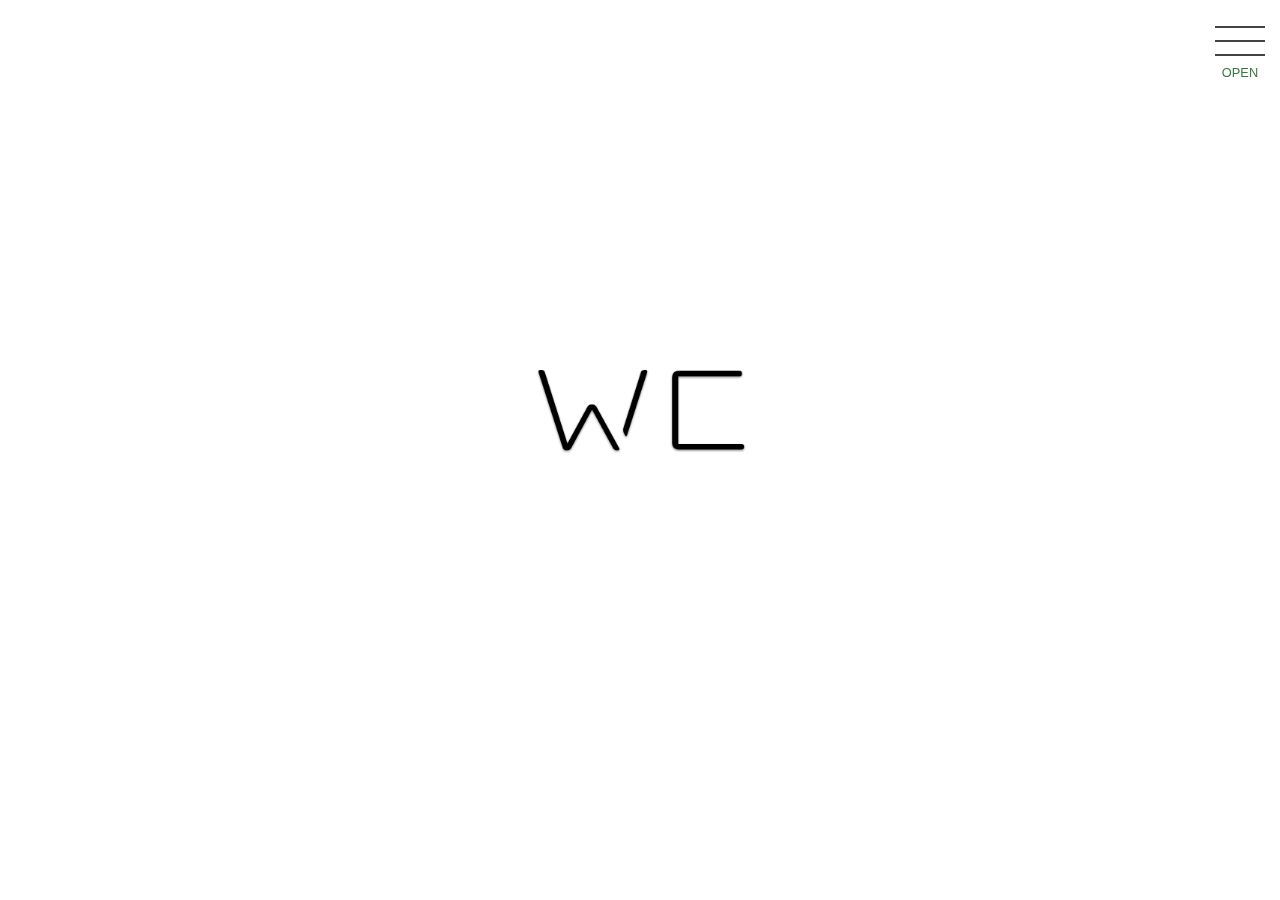
<file: index.html>
<!DOCTYPE html>
<html>
  <head>
    <meta charset="UTF-8">
  <meta name="viewport" content="width=device-width,initial-scale=1">
  <link rel="stylesheet" href="css/menu.css" />
   <title>Wecode | App developers South Africa</title>
  <meta name="author" content="name">
  <meta name="description" content="Full Stack App developers based in South Africa.">
  <meta name="keywords" content="keywords,here">
  
  <style>
  #logo {
	width: 40%;
	position: absolute;
	left: 50%;
	margin-left: -20%;
	top: 50%;
	margin-top: -178.4px;
  }
  
  
  
  </style>
  </head>
  <body>
	
	<content>
  <section class="msg">
    <div>
		<img src="images/wc_bg_transarent.png" id="logo"/>
		
	</div>
  
  </section>

  <input id="hamburger" class="hamburger" type="checkbox"/>
  <label class="hamburger" for="hamburger">
    <i></i>
    <text>
      <close>close</close>
      <open>Open</open>
    </text>
  </label>
  <section class="drawer-list">
        <ul>
		<li><a href="index.html">Home</a></li>
          <li><a href="about.html">About</a></li>
           <li><a href="packages.html">Pricing</a></li>
          <li><a href="contact.html">Contact</a></li>
		  <li style="position: absolute; bottom: 0; right: 2%; color: #F2FEFE;">Wecode</li>
      </ul>
      </section>
	  
</content>

<svg style="position: absolute; width: 0; height: 0;" width="0" height="0" version="1.1" xmlns="http://www.w3.org/2000/svg" xmlns:xlink="http://www.w3.org/1999/xlink">
<defs>
    <symbol id="icon-chrome" viewBox="0 0 32 32">
<title>chrome</title>
<path class="path1" d="M8.071 13.954l-4.579-7.931c2.932-3.671 7.445-6.023 12.508-6.023 5.857 0 10.978 3.148 13.767 7.844h-13.055c-0.235-0.020-0.472-0.031-0.711-0.031-3.809 0-7.018 2.614-7.929 6.142zM21.728 10.156h9.171c0.711 1.81 1.101 3.781 1.101 5.844 0 8.776-7.066 15.9-15.818 15.998l6.544-11.334c0.921-1.324 1.462-2.932 1.462-4.664 0-2.287-0.943-4.357-2.459-5.844zM10.188 16c0-3.205 2.607-5.813 5.813-5.813s5.813 2.607 5.813 5.813c0 3.205-2.608 5.813-5.813 5.813s-5.813-2.608-5.813-5.813zM18.193 23.889l-4.581 7.934c-7.704-1.153-13.613-7.797-13.613-15.822 0-2.851 0.746-5.526 2.053-7.845l6.532 11.314c1.308 2.785 4.14 4.718 7.415 4.718 0.759 0 1.495-0.104 2.193-0.299z"></path>
</symbol>
  <symbol id="icon-firefox" viewBox="0 0 32 32">
<title>firefox</title>
<path class="path1" d="M31.954 10.442l-0.371 2.377c0 0-0.53-4.402-1.179-6.047-0.995-2.521-1.438-2.501-1.441-2.498 0.667 1.694 0.546 2.604 0.546 2.604s-1.181-3.219-4.303-4.243c-3.459-1.134-5.33-0.824-5.547-0.765-0.033-0-0.064-0-0.095-0 0.026 0.002 0.050 0.005 0.076 0.007-0.001 0.001-0.003 0.001-0.003 0.002 0.014 0.017 3.822 0.666 4.497 1.594 0 0-1.617 0-3.227 0.464-0.073 0.021 5.923 0.749 7.148 6.74 0 0-0.657-1.371-1.47-1.604 0.535 1.626 0.397 4.712-0.112 6.245-0.066 0.197-0.133-0.853-1.135-1.305 0.321 2.301-0.019 5.952-1.616 6.957-0.124 0.078 1.001-3.603 0.226-2.18-4.46 6.838-9.731 3.155-12.101 1.535 1.215 0.264 3.52-0.041 4.541-0.8 0.001-0.001 0.002-0.002 0.004-0.003 1.108-0.758 1.765-1.311 2.354-1.18s0.982-0.46 0.524-0.985c-0.459-0.526-1.572-1.249-3.079-0.855-1.063 0.278-2.379 1.454-4.389 0.264-1.543-0.914-1.688-1.673-1.702-2.199 0.038-0.186 0.086-0.361 0.143-0.52 0.178-0.496 0.716-0.646 1.015-0.764 0.508 0.087 0.946 0.246 1.405 0.481 0.006-0.153 0.008-0.356-0.001-0.586 0.044-0.088 0.017-0.352-0.054-0.674-0.041-0.322-0.107-0.655-0.211-0.959 0-0 0.001-0 0.001-0 0.002-0.001 0.003-0.001 0.005-0.002s0.005-0.004 0.007-0.006c0-0.001 0.001-0.001 0.001-0.002 0.003-0.004 0.005-0.008 0.006-0.015 0.032-0.144 0.376-0.423 0.804-0.722 0.383-0.268 0.834-0.553 1.19-0.774 0.314-0.195 0.554-0.34 0.605-0.378 0.019-0.015 0.042-0.032 0.068-0.051 0.005-0.004 0.009-0.007 0.014-0.011 0.003-0.002 0.006-0.005 0.009-0.007 0.169-0.135 0.421-0.389 0.474-0.924 0-0.001 0-0.002 0-0.004 0.002-0.016 0.003-0.032 0.004-0.048 0.001-0.011 0.002-0.023 0.002-0.034 0-0.009 0.001-0.018 0.001-0.027 0.001-0.021 0.002-0.043 0.002-0.065 0-0.001 0-0.002 0-0.004 0.001-0.052-0-0.106-0.003-0.163-0.002-0.032-0.004-0.060-0.009-0.086-0-0.001-0.001-0.003-0.001-0.004-0.001-0.003-0.001-0.005-0.002-0.008-0.001-0.005-0.002-0.009-0.004-0.013-0-0.001-0-0.001-0.001-0.001-0.002-0.005-0.004-0.010-0.005-0.014-0-0-0-0-0-0.001-0.055-0.128-0.26-0.177-1.108-0.191-0.001-0-0.002-0-0.002-0v0c-0.346-0.006-0.798-0.006-1.391-0.004-1.039 0.004-1.613-1.016-1.797-1.41 0.251-1.389 0.977-2.379 2.17-3.051 0.023-0.013 0.018-0.023-0.009-0.031 0.233-0.141-2.82-0.004-4.225 1.782-1.247-0.31-2.333-0.289-3.269-0.069-0.18-0.005-0.404-0.027-0.67-0.083-0.623-0.564-1.514-1.606-1.562-2.85 0 0-0.003 0.002-0.008 0.006-0.001-0.012-0.002-0.024-0.002-0.036 0 0-1.897 1.458-1.613 5.434-0.001 0.064-0.002 0.125-0.004 0.184-0.514 0.696-0.768 1.282-0.787 1.411-0.455 0.926-0.917 2.32-1.292 4.437 0 0 0.263-0.833 0.79-1.777-0.388 1.188-0.693 3.036-0.514 5.808 0 0 0.047-0.615 0.215-1.5 0.131 1.719 0.704 3.841 2.152 6.337 2.78 4.791 7.052 7.211 11.775 7.582 0.839 0.069 1.689 0.071 2.544 0.006 0.079-0.006 0.157-0.011 0.236-0.018 0.968-0.068 1.942-0.214 2.914-0.449 13.287-3.212 11.842-19.256 11.842-19.256z"></path>
</symbol>
  <symbol id="icon-IE" viewBox="0 0 32 32">
<title>IE</title>
<path class="path1" d="M22.944 19.651h7.377c0.057-0.512 0.080-1.034 0.080-1.569 0-2.507-0.673-4.858-1.848-6.883 1.215-3.228 1.172-5.968-0.455-7.606-1.547-1.54-5.697-1.29-10.388 0.787-0.347-0.026-0.697-0.040-1.051-0.040-6.439 0-11.841 4.431-13.335 10.402 2.020-2.586 4.145-4.461 6.984-5.826-0.258 0.242-1.764 1.739-2.018 1.993-7.486 7.484-9.847 17.26-7.306 19.8 1.931 1.93 5.43 1.604 9.449-0.364 1.869 0.952 3.984 1.488 6.226 1.488 6.035 0 11.15-3.885 13.003-9.295h-7.433c-1.023 1.887-3.023 3.171-5.319 3.171s-4.296-1.284-5.319-3.171c-0.455-0.852-0.716-1.83-0.716-2.864v-0.023h12.071zM10.884 16.025c0.171-3.035 2.694-5.456 5.774-5.456s5.604 2.421 5.774 5.456h-11.548zM28.030 5.119c1.048 1.059 1.021 3.007 0.125 5.438-1.535-2.341-3.766-4.186-6.4-5.239 2.816-1.207 5.106-1.367 6.274-0.199zM2.921 30.227c-1.337-1.337-0.934-4.144 0.788-7.526 1.072 3.008 3.161 5.534 5.854 7.161-2.982 1.354-5.423 1.584-6.643 0.365z"></path>
</symbol>
  <symbol id="icon-edge" viewBox="0 0 32 32">
<title>edge</title>
<path class="path1" d="M0.481 14.206c0.938-7.4 5.987-14.113 15.037-14.206 5.463 0.106 9.956 2.581 12.631 7.3 1.344 2.462 1.762 5.050 1.85 7.906v3.356h-20.081c0.094 8.281 12.188 8 17.394 4.35v6.744c-3.050 1.831-9.969 3.469-15.325 1.363-4.563-1.712-7.813-6.488-7.794-11.081-0.15-5.956 2.962-9.9 7.794-12.144-1.025 1.269-1.806 2.669-2.213 5.094h11.338c0 0 0.663-6.775-6.419-6.775-6.675 0.231-11.488 4.112-14.213 8.094v0z"></path>
</symbol>
  <symbol id="icon-safari" viewBox="0 0 32 32">
<title>safari</title>
<path class="path1" d="M16 0c-8.838 0-16 7.162-16 16s7.162 16 16 16 16-7.163 16-16-7.163-16-16-16zM29.95 14.775l-0.031-0.331c0.006 0.113 0.019 0.219 0.031 0.331zM27.762 8.4l-0.225-0.338c0.075 0.113 0.15 0.225 0.225 0.338zM26.894 7.206l-0.137-0.169c0.050 0.056 0.094 0.112 0.137 0.169zM24.956 5.237l-0.169-0.138c0.063 0.050 0.113 0.094 0.169 0.138zM23.938 4.463l-0.337-0.225c0.113 0.075 0.225 0.15 0.337 0.225zM17.556 2.087l-0.337-0.031c0.113 0.006 0.225 0.019 0.337 0.031zM14.775 2.050l-0.338 0.031c0.113-0.006 0.225-0.019 0.338-0.031zM8.4 4.237l-0.338 0.225c0.113-0.075 0.225-0.15 0.338-0.225zM7.206 5.106l-0.162 0.131c0.056-0.044 0.106-0.088 0.162-0.131zM5.237 7.044l-0.138 0.169c0.050-0.056 0.094-0.112 0.138-0.169zM4.463 8.063l-0.225 0.338c0.075-0.113 0.15-0.225 0.225-0.338zM2.087 14.444l-0.031 0.338c0.006-0.113 0.019-0.225 0.031-0.338zM2.050 17.225l0.031 0.337c-0.006-0.113-0.019-0.225-0.031-0.337zM4.237 23.594l0.225 0.337c-0.075-0.106-0.15-0.219-0.225-0.337zM4.5 23.988l2.494-1.669-0.275-0.419-2.494 1.669c-1.131-1.756-1.875-3.775-2.125-5.95l1.494-0.15-0.050-0.5-1.494 0.15c-0.025-0.288-0.038-0.581-0.044-0.875h3v-0.5h-3c0.006-0.294 0.019-0.581 0.044-0.875l1.494 0.144 0.050-0.5-1.494-0.144c0.25-2.175 1-4.194 2.131-5.95l2.494 1.669 0.275-0.419-2.5-1.656c0.169-0.237 0.338-0.475 0.519-0.7l1.156 0.95 0.319-0.388-1.156-0.95c0.188-0.225 0.388-0.438 0.588-0.65l2.119 2.119 0.356-0.356-2.119-2.119c0.213-0.2 0.425-0.4 0.644-0.588l0.95 1.162 0.387-0.319-0.95-1.156c0.231-0.181 0.463-0.356 0.7-0.525l1.669 2.494 0.419-0.275-1.669-2.494c1.756-1.131 3.775-1.875 5.95-2.125l0.15 1.494 0.5-0.050-0.15-1.494c0.287-0.025 0.581-0.038 0.875-0.044v3h0.5v-3c0.294 0.006 0.581 0.019 0.875 0.044l-0.144 1.494 0.5 0.050 0.144-1.494c2.175 0.25 4.194 1 5.95 2.131l-1.669 2.494 0.419 0.275 1.669-2.494c0.238 0.169 0.475 0.338 0.7 0.519l-0.95 1.156 0.387 0.319 0.95-1.156c0.225 0.188 0.438 0.388 0.65 0.588l-0.8 0.781-10.938 7.294-7.294 10.937-0.781 0.781c-0.2-0.212-0.4-0.425-0.588-0.644l1.156-0.95-0.319-0.387-1.156 0.95c-0.181-0.225-0.35-0.462-0.519-0.7zM5.237 24.956c-0.044-0.056-0.088-0.106-0.131-0.163l0.131 0.163zM7.044 26.762l0.162 0.131c-0.056-0.044-0.106-0.087-0.162-0.131zM8.063 27.531l0.338 0.225c-0.113-0.069-0.225-0.144-0.338-0.225zM14.444 29.913l0.338 0.031c-0.113-0.006-0.225-0.019-0.338-0.031zM17.225 29.95l0.331-0.031c-0.113 0.006-0.219 0.019-0.331 0.031zM23.6 27.762l0.337-0.225c-0.113 0.075-0.225 0.15-0.337 0.225zM24.794 26.894l0.169-0.137c-0.056 0.050-0.113 0.094-0.169 0.137zM25.887 25.913l0.025-0.025c-0.006 0.006-0.019 0.019-0.025 0.025zM26.762 24.956l0.137-0.169c-0.050 0.056-0.094 0.113-0.137 0.169zM26.981 24.688l-1.156-0.95-0.319 0.387 1.156 0.95c-0.188 0.225-0.387 0.438-0.587 0.65l-2.119-2.119-0.356 0.356 2.119 2.119c-0.212 0.2-0.425 0.4-0.644 0.587l-0.95-1.163-0.387 0.319 0.95 1.156c-0.231 0.181-0.462 0.356-0.7 0.525l-1.669-2.494-0.419 0.275 1.669 2.494c-1.756 1.131-3.775 1.875-5.95 2.125l-0.15-1.494-0.5 0.050 0.15 1.494c-0.288 0.025-0.581 0.038-0.875 0.044v-3h-0.5v3c-0.294-0.006-0.581-0.019-0.875-0.044l0.144-1.494-0.5-0.050-0.144 1.494c-2.175-0.25-4.194-1-5.95-2.131l1.669-2.494-0.419-0.275-1.656 2.494c-0.237-0.169-0.475-0.337-0.7-0.519l0.95-1.156-0.388-0.319-0.95 1.156c-0.225-0.188-0.438-0.387-0.65-0.587l0.787-0.781 10.937-7.294 7.294-10.938 0.781-0.781c0.2 0.213 0.4 0.425 0.587 0.644l-1.156 0.95 0.319 0.387 1.156-0.95c0.181 0.231 0.356 0.463 0.525 0.7l-2.494 1.669 0.275 0.419 2.494-1.669c1.131 1.756 1.875 3.775 2.125 5.95l-1.494 0.15 0.050 0.5 1.494-0.15c0.025 0.287 0.038 0.581 0.044 0.875h-3v0.5h3c-0.006 0.294-0.019 0.581-0.044 0.875l-1.494-0.144-0.050 0.5 1.494 0.144c-0.25 2.175-1 4.194-2.131 5.95l-2.494-1.669-0.275 0.419 2.494 1.669c-0.163 0.225-0.337 0.456-0.519 0.688zM29.95 17.219c-0.012 0.113-0.019 0.225-0.031 0.337l0.031-0.337zM27.762 23.6c-0.075 0.113-0.15 0.225-0.225 0.337l0.225-0.337z"></path>
<path class="path2" d="M13.517 2.221l0.585 2.942-0.49 0.098-0.585-2.942 0.49-0.098z"></path>
<path class="path3" d="M18.489 29.78l-0.585-2.942 0.49-0.098 0.585 2.942-0.49 0.098z"></path>
<path class="path4" d="M12.176 2.528l0.436 1.435-0.478 0.145-0.436-1.435 0.478-0.145z"></path>
<path class="path5" d="M19.826 29.465l-0.436-1.435 0.478-0.145 0.436 1.435-0.478 0.145z"></path>
<path class="path6" d="M10.875 2.972l1.148 2.772-0.462 0.191-1.148-2.772 0.462-0.191z"></path>
<path class="path7" d="M21.129 29.030l-1.148-2.772 0.462-0.191 1.148 2.772-0.462 0.191z"></path>
<path class="path8" d="M9.176 3.771l0.441-0.236 0.707 1.323-0.441 0.236-0.707-1.323z"></path>
<path class="path9" d="M22.816 28.228l-0.441 0.236-0.707-1.323 0.441-0.236 0.707 1.323z"></path>
<path class="path10" d="M3.769 9.182l1.323 0.707-0.236 0.441-1.323-0.707 0.236-0.441z"></path>
<path class="path11" d="M28.226 22.819l-1.323-0.707 0.236-0.441 1.323 0.707-0.236 0.441z"></path>
<path class="path12" d="M5.744 12.019l-2.772-1.148 0.191-0.462 2.772 1.148-0.191 0.462z"></path>
<path class="path13" d="M26.26 19.978l2.772 1.148-0.191 0.462-2.772-1.148 0.191-0.462z"></path>
<path class="path14" d="M2.673 11.7l1.436 0.435-0.145 0.479-1.436-0.435 0.145-0.479z"></path>
<path class="path15" d="M29.322 20.302l-1.436-0.435 0.145-0.479 1.436 0.435-0.145 0.479z"></path>
<path class="path16" d="M2.315 13.024l2.942 0.585-0.098 0.49-2.942-0.585 0.098-0.49z"></path>
<path class="path17" d="M29.679 18.976l-2.942-0.585 0.098-0.49 2.942 0.585-0.098 0.49z"></path>
<path class="path18" d="M2.218 18.486l2.942-0.585 0.098 0.49-2.942 0.585-0.098-0.49z"></path>
<path class="path19" d="M29.776 13.513l-2.942 0.585-0.098-0.49 2.942-0.585 0.098 0.49z"></path>
<path class="path20" d="M2.53 19.829l1.435-0.436 0.145 0.478-1.435 0.436-0.145-0.478z"></path>
<path class="path21" d="M29.468 12.178l-1.435 0.436-0.145-0.478 1.435-0.436 0.145 0.478z"></path>
<path class="path22" d="M3.161 21.591l-0.191-0.462 2.772-1.148 0.191 0.462-2.772 1.148z"></path>
<path class="path23" d="M28.837 10.413l0.191 0.462-2.772 1.148-0.191-0.462 2.772-1.148z"></path>
<path class="path24" d="M3.776 22.821l-0.236-0.441 1.323-0.707 0.236 0.441-1.323 0.707z"></path>
<path class="path25" d="M28.233 9.181l0.236 0.441-1.323 0.707-0.236-0.441 1.323-0.707z"></path>
<path class="path26" d="M9.621 28.464l-0.441-0.236 0.707-1.323 0.441 0.236-0.707 1.323z"></path>
<path class="path27" d="M22.377 3.534l0.441 0.236-0.707 1.323-0.441-0.236 0.707-1.323z"></path>
<path class="path28" d="M10.415 28.837l1.148-2.772 0.462 0.191-1.148 2.772-0.462-0.191z"></path>
<path class="path29" d="M21.59 3.16l-1.148 2.772-0.462-0.191 1.148-2.772 0.462 0.191z"></path>
<path class="path30" d="M12.176 29.47l-0.478-0.145 0.435-1.435 0.478 0.145-0.435 1.435z"></path>
<path class="path31" d="M19.823 2.528l0.479 0.145-0.435 1.436-0.479-0.145 0.435-1.436z"></path>
<path class="path32" d="M13.515 29.776l-0.49-0.098 0.585-2.942 0.49 0.098-0.585 2.942z"></path>
<path class="path33" d="M18.485 2.218l0.49 0.098-0.585 2.942-0.49-0.098 0.585-2.942z"></path>
</symbol>
  <symbol id="icon-opera" viewBox="0 0 32 32">
<title>opera</title>
<path class="path1" d="M32 16v0 0c0 4.738-2.063 9-5.337 11.925-4.106 2-7.931 0.6-9.194-0.275 4.031-0.881 7.075-5.756 7.075-11.65s-3.044-10.769-7.075-11.656c1.269-0.875 5.094-2.275 9.194-0.275 3.275 2.931 5.337 7.194 5.337 11.931v0 0z"></path>
<path class="path2" d="M10.731 6.981c-1.769 2.087-2.912 5.175-2.987 8.644 0 0.006 0 0.744 0 0.756 0.075 3.462 1.225 6.55 2.994 8.637 2.294 2.981 5.706 4.869 9.519 4.869 2.344 0 4.538-0.712 6.413-1.956-2.837 2.531-6.575 4.069-10.669 4.069-0.256 0-0.512-0.006-0.762-0.019-8.481-0.4-15.238-7.4-15.238-15.981 0-8.838 7.162-16 16-16 0.019 0 0.038 0 0.063 0 4.075 0.013 7.787 1.55 10.606 4.075-1.875-1.244-4.069-1.962-6.413-1.962-3.813 0-7.225 1.887-9.525 4.869z"></path>
</symbol>
  
  <symbol id="icon-android" viewBox="0 0 32 32">
<title>android</title>
<path class="path1" d="M28 12c-1.1 0-2 0.9-2 2v8c0 1.1 0.9 2 2 2s2-0.9 2-2v-8c0-1.1-0.9-2-2-2zM4 12c-1.1 0-2 0.9-2 2v8c0 1.1 0.9 2 2 2s2-0.9 2-2v-8c0-1.1-0.9-2-2-2zM7 23c0 1.657 1.343 3 3 3v0 4c0 1.1 0.9 2 2 2s2-0.9 2-2v-4h4v4c0 1.1 0.9 2 2 2s2-0.9 2-2v-4c1.657 0 3-1.343 3-3v-11h-18v11z"></path>
<path class="path2" d="M24.944 10c-0.304-2.746-1.844-5.119-4.051-6.551l1.001-2.001c0.247-0.494 0.047-1.095-0.447-1.342s-1.095-0.047-1.342 0.447l-1.004 2.009-0.261-0.104c-0.893-0.297-1.848-0.458-2.84-0.458s-1.947 0.161-2.84 0.458l-0.261 0.104-1.004-2.009c-0.247-0.494-0.848-0.694-1.342-0.447s-0.694 0.848-0.447 1.342l1.001 2.001c-2.207 1.433-3.747 3.805-4.051 6.551v1h17.944v-1h-0.056zM13 8c-0.552 0-1-0.448-1-1s0.447-0.999 0.998-1c0.001 0 0.002 0 0.003 0s0.001-0 0.002-0c0.551 0.001 0.998 0.448 0.998 1s-0.448 1-1 1zM19 8c-0.552 0-1-0.448-1-1s0.446-0.999 0.998-1c0 0 0.001 0 0.002 0s0.002-0 0.003-0c0.551 0.001 0.998 0.448 0.998 1s-0.448 1-1 1z"></path>
</symbol>
  <symbol id="icon-appleinc" viewBox="0 0 32 32">
<title>appleinc</title>
<path class="path1" d="M24.734 17.003c-0.040-4.053 3.305-5.996 3.454-6.093-1.88-2.751-4.808-3.127-5.851-3.171-2.492-0.252-4.862 1.467-6.127 1.467-1.261 0-3.213-1.43-5.28-1.392-2.716 0.040-5.221 1.579-6.619 4.012-2.822 4.897-0.723 12.151 2.028 16.123 1.344 1.944 2.947 4.127 5.051 4.049 2.026-0.081 2.793-1.311 5.242-1.311s3.138 1.311 5.283 1.271c2.18-0.041 3.562-1.981 4.897-3.931 1.543-2.255 2.179-4.439 2.216-4.551-0.048-0.022-4.252-1.632-4.294-6.473zM20.705 5.11c1.117-1.355 1.871-3.235 1.665-5.11-1.609 0.066-3.559 1.072-4.713 2.423-1.036 1.199-1.942 3.113-1.699 4.951 1.796 0.14 3.629-0.913 4.747-2.264z"></path>
</symbol>
</defs>
</svg>
  
  
  

  </body>
</html>
</file>
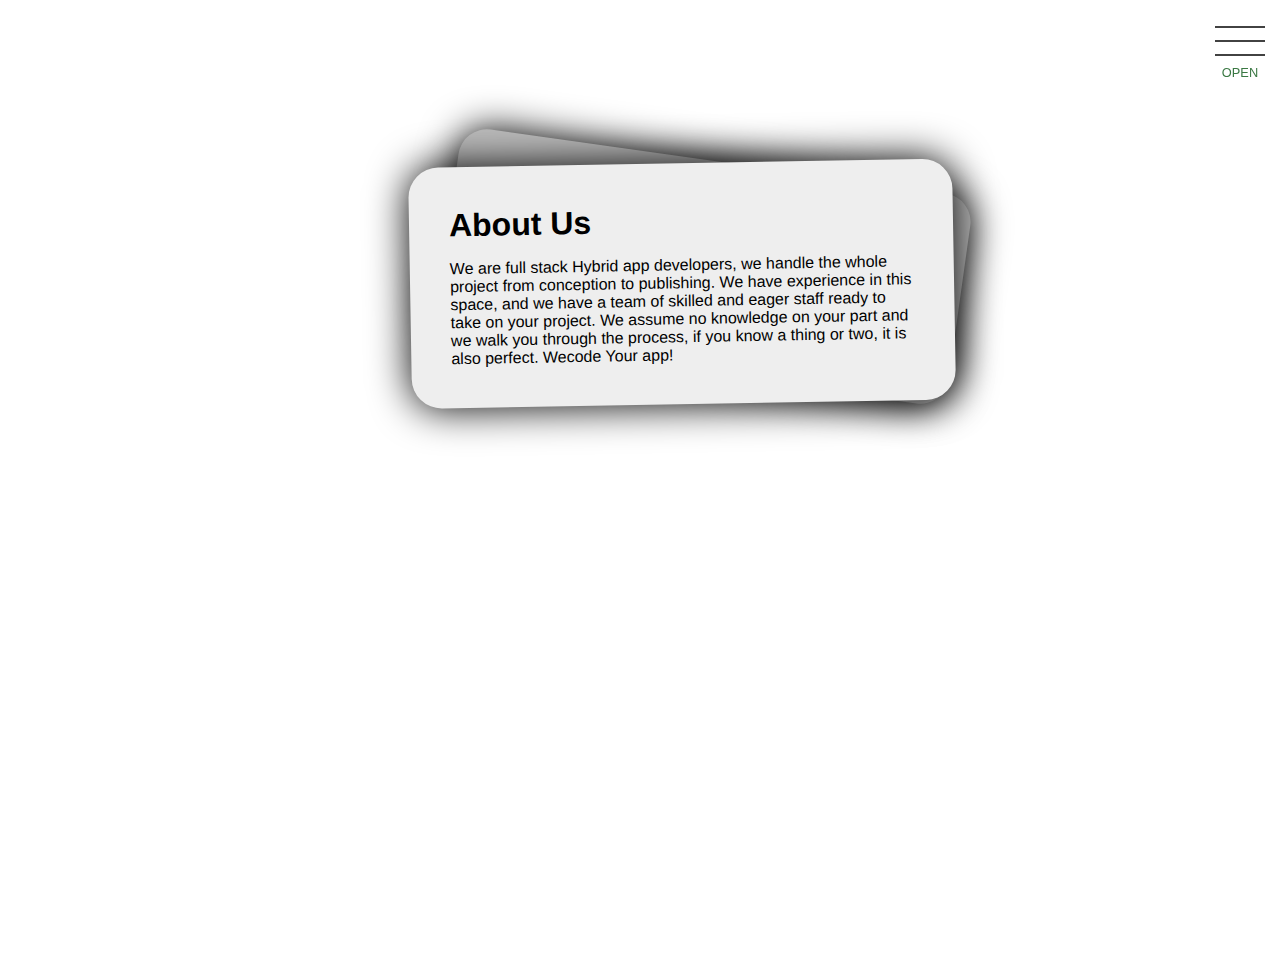
<file: about.html>
<!DOCTYPE html>
<html>
  <head>
    <meta charset="UTF-8">
	<link rel="stylesheet" href="css/menu.css" />
	<link rel="stylesheet" href="css/about.css" />
	<script src="https://code.jquery.com/jquery-3.4.1.min.js" ></script>
  <meta http-equiv="X-UA-Compatible" content="IE=edge,chrome=1">
  <meta name="viewport" content="width=device-width,initial-scale=1">
    <title>Wecode | App developers South Africa About Page</title>
	
	<style>
	.card >p>a {
		text-decoration: none;
		color: #60ADF5;
	}
	
	</style>
  </head>
  <body>



	<ul class="cards">
  
  <li class="card">
    <h1>About Us </h1>
    
    <p>We are full stack Hybrid app developers, we handle the whole project from conception to publishing. We have experience in this space, and we have a team of skilled and eager staff ready to take on your project. We assume no knowledge on your part and we walk you through the process, if you know a thing or two, it is also perfect. Wecode Your app!</p>
  </li>
  <li class="card">
    <h1>Experience </h1>

    <p>We have done work for an array of clients such as <a href="https://www.msavheni.com" target="_blank">Msavheni</a> and <a href="https://www.hmsolutions.co.za" target="_blank">Home Management Solutions</a>. We also created the procure app, the web app can be used at <a href="https://web.procureza.co.za" target="_blank">Procure App</a>, the website can be accessed at <a href="https://www.procureza.co.za" target="_blank">Procure</a>. These are just a few of our project, let us add yours to the list :)</p>
  </li>
  
</ul>


	<content>
  <input id="hamburger" class="hamburger" type="checkbox"/>
  <label class="hamburger" for="hamburger">
    <i></i>
    <text>
      <close>close</close>
      <open>Open</open>
    </text>
  </label>
  <section class="drawer-list">
        <ul>
		<li><a href="index.html">Home</a></li>
          <li><a href="about.html">About</a></li>
           <li><a href="packages.html">Pricing</a></li>
          <li><a href="contact.html">Contact</a></li>
		  <li style="position: absolute; bottom: 0; right: 2%; color: #F2FEFE;">Wecode</li>
      </ul>
      </section>
	</content>
	
	
	<script>
	$.fn.commentCards = function(){

  return this.each(function(){

    var $this = $(this),
        $cards = $this.find('.card'),
        $current = $cards.filter('.card--current'),
        $next;

    $cards.on('click',function(){
      if ( !$current.is(this) ) {
        $cards.removeClass('card--current card--out card--next');
        $current.addClass('card--out');
        $current = $(this).addClass('card--current');
        $next = $current.next();
        $next = $next.length ? $next : $cards.first();
        $next.addClass('card--next');
      }
    });

    if ( !$current.length ) {
      $current = $cards.last();
      $cards.first().trigger('click');
    }

    $this.addClass('cards--active');

  })

};

$('.cards').commentCards();
	
	</script>
  </body>
</html>
</file>
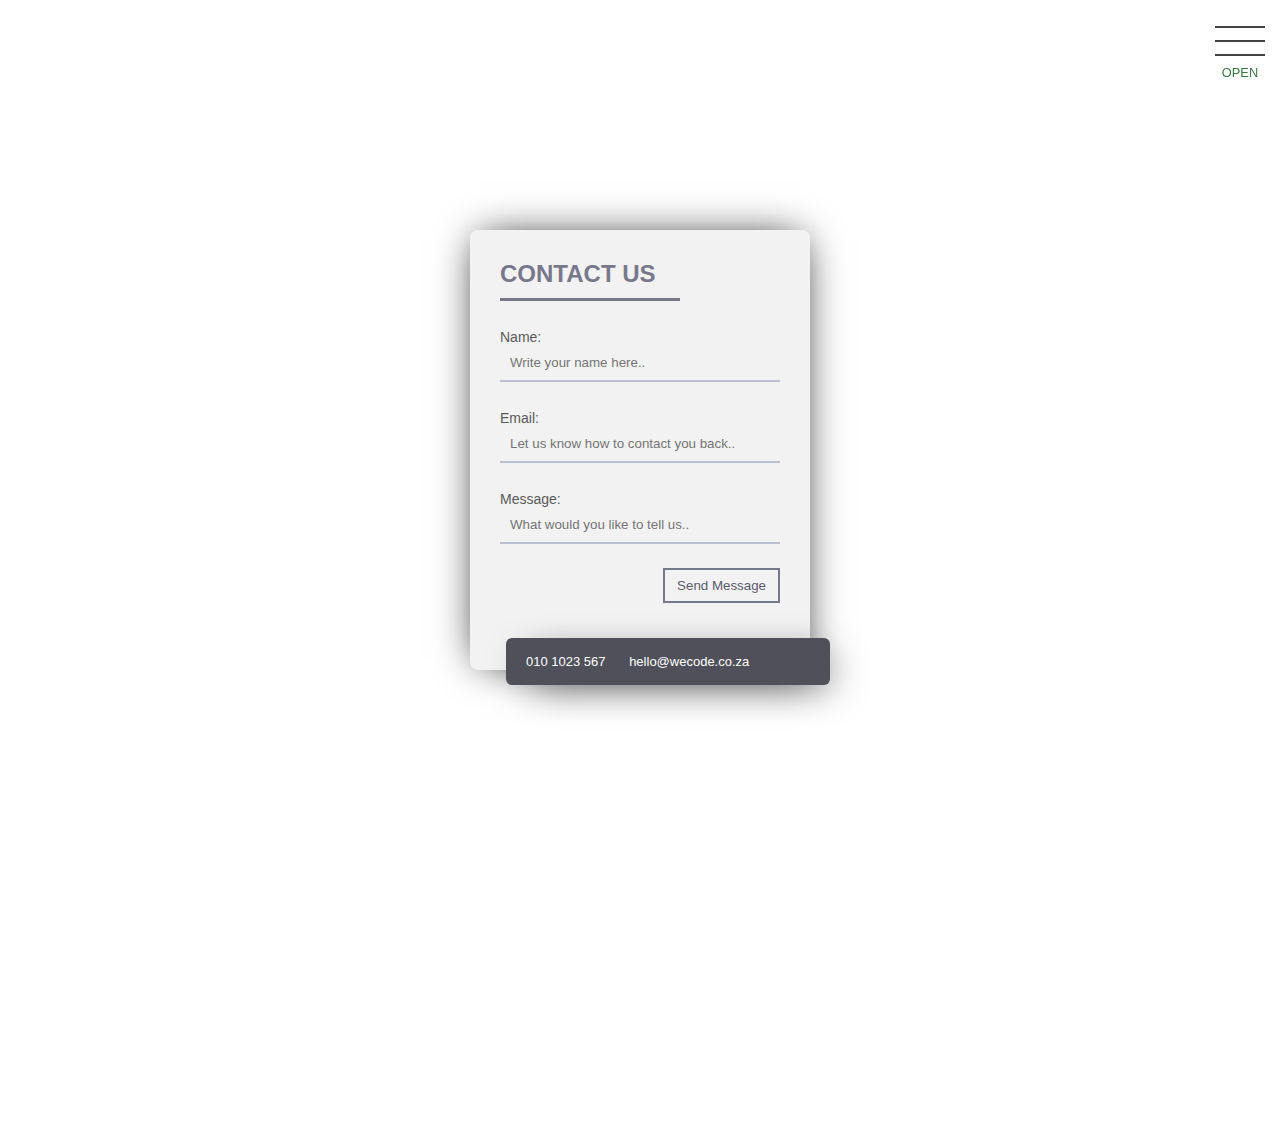
<file: contact.html>
<!DOCTYPE html>
<html>
  <head>
    <meta charset="UTF-8">
	 <link rel="stylesheet" href="css/menu.css" />
	 <link rel="stylesheet" href="css/contact.css" />
  <meta http-equiv="X-UA-Compatible" content="IE=edge,chrome=1">
  <meta name="viewport" content="width=device-width,initial-scale=1">
   <title>Wecode | App developers South Africa Contact Page</title>
  </head>
  <body>
  
  
  <form class="form">
	  <h2>CONTACT US</h2>
  <p type="Name:"><input placeholder="Write your name here.."></input></p>
  <p type="Email:"><input placeholder="Let us know how to contact you back.."></input></p>
  <p type="Message:"><input placeholder="What would you like to tell us.."></input></p>
  <button>Send Message</button>
  <div>
    <span class="fa fa-phone"></span>010 1023 567
    <span class="fa fa-envelope-o"></span> hello@wecode.co.za
  </div>
</form>
  
  
  <content>
  

  <input id="hamburger" class="hamburger" type="checkbox"/>
  <label class="hamburger" for="hamburger">
    <i></i>
    <text>
      <close>close</close>
      <open>Open</open>
    </text>
  </label>
  <section class="drawer-list">
        <ul>
		<li><a href="index.html">Home</a></li>
          <li><a href="about.html">About</a></li>
           <li><a href="packages.html">Pricing</a></li>
          <li><a href="contact.html">Contact</a></li>
		  <li style="position: absolute; bottom: 0; right: 2%; color: #F2FEFE;">Wecode</li>
      </ul>
      </section>
	</content>
	
  </body>
</html>
</file>
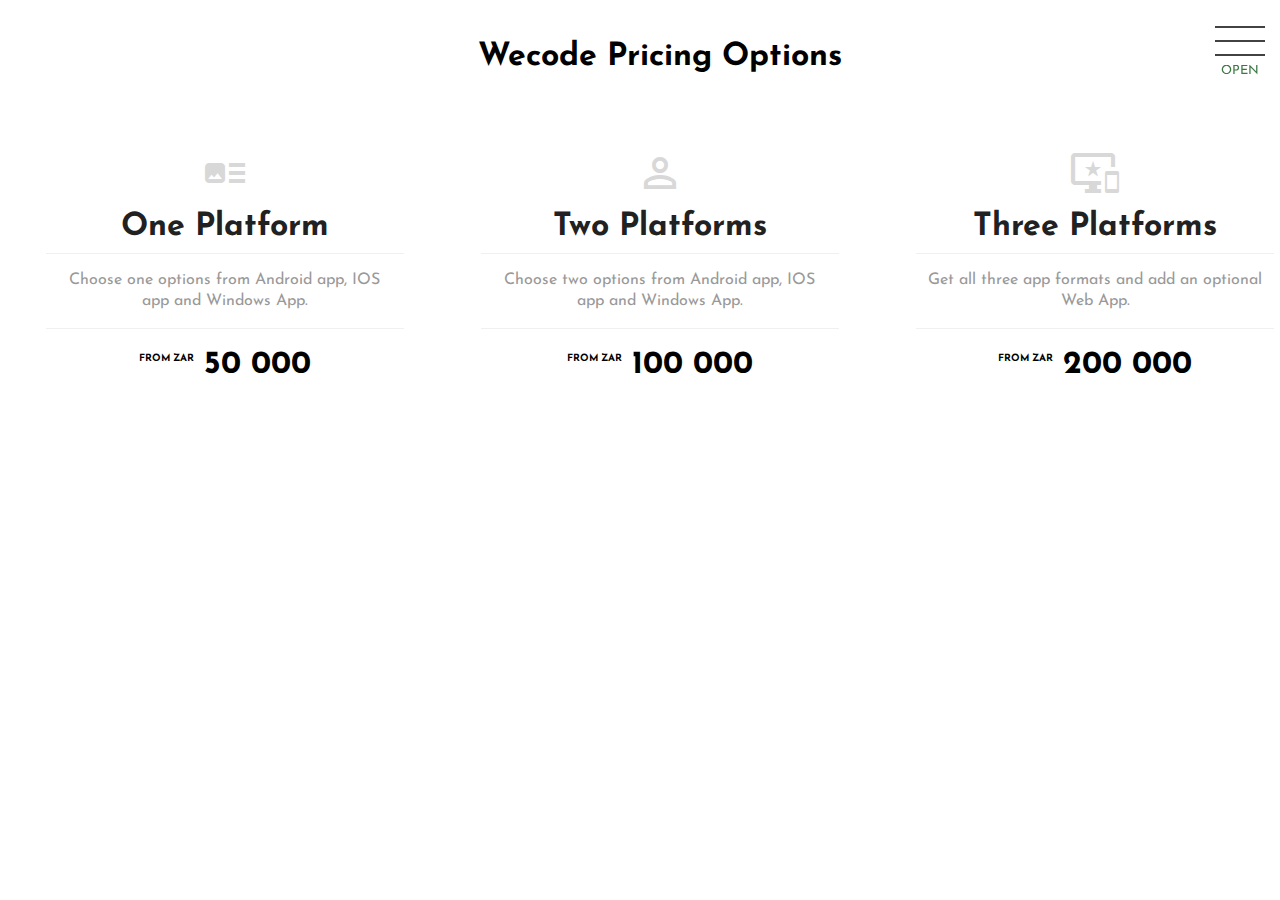
<file: packages.html>
<!DOCTYPE html>
<html>
  <head>
    <meta charset="UTF-8">
	 <link rel="stylesheet" href="css/menu.css" />
	 <link rel="stylesheet" href="css/packages.css" />
	 <link rel="stylesheet" href="https://fonts.googleapis.com/icon?family=Material+Icons" />
  <meta http-equiv="X-UA-Compatible" content="IE=edge,chrome=1">
  <meta name="viewport" content="width=device-width,initial-scale=1">
    <title>title</title>
  </head>
  <body>
  
  <h1 class="demo-title">Wecode Pricing Options</h1>

<div class="pricing-table">
    <div class="pricing-option">
       <i class="material-icons">art_track</i>
        <h1>One Platform</h1>
        <hr />
         <p>Choose one options from Android app, IOS app and Windows App.</p>
        <hr />
        <div class="price">
            <div class="front">
                <span class="price"><sup style="font-size: 10px;">from zar</sup> 50 000 </span>
            </div>
            <div class="back">
                <a href="contact.html" class="button">Make Enquiry</a>
            </div>
        </div>
    </div>
    
    <div class="pricing-option">
        <i class="material-icons">perm_identity</i>
        <h1>Two Platforms</h1>
        <hr />
        <p>Choose two options from Android app, IOS app and Windows App.</p>
        <hr />
        <div class="price">
            <div class="front">
                <span class="price"> <sup style="font-size: 10px;">from zar</sup> 100 000 </span>
            </div>
            <div class="back">
                <a href="contact.html" class="button">Make Enquiry</a>
            </div>
        </div>
    </div>
    
    <div class="pricing-option">
		 <i class="material-icons">important_devices</i>
        <h1>Three Platforms</h1>
        <hr />
         <p>Get all three app formats and add an optional Web App.</p>
        <hr />
        <div class="price">
            <div class="front">
                <span class="price"><sup style="font-size: 10px;">from zar</sup> 200 000 </span>
            </div>
            <div class="back">
                <a href="contact.html" class="button">Make Enquiry</a>
            </div>
        </div>
    </div>
</div>
  
  
  <content>
  <input id="hamburger" class="hamburger" type="checkbox"/>
  <label class="hamburger" for="hamburger">
    <i></i>
    <text>
      <close>close</close>
      <open>Open</open>
    </text>
  </label>
  <section class="drawer-list">
        <ul>
		<li><a href="index.html">Home</a></li>
          <li><a href="about.html">About</a></li>
           <li><a href="packages.html">Pricing</a></li>
          <li><a href="contact.html">Contact</a></li>
		  <li style="position: absolute; bottom: 0; right: 2%; color: #F2FEFE;">Wecode</li>
      </ul>
      </section>
	</content>
  </body>
</html>
</file>
<file: css/menu.css>
html {
  font-family: 'Lato', sans-serif;
}
body {
  margin: 0;
  overflow-x: hidden;
  height: 100vh;
  width: 100vw;
}
ul {
  list-style: none;
  margin: 0;
  padding: 0;
}
.msg {
  font-family: 'Pacifico', cursive;
  font-size: 8vw;
  display: flex;
  flex-direction: column;
  justify-content: center;
  height: 100%;
  max-height: 100%;
  max-width: 100%;
  align-items: center;
  color: #FEFEFE;
  background-color: #fff;
}
.features {
  font-family: 'Lato', sans-serif;
  font-size: 1rem;
  text-transform: uppercase;
}
.features li {
  width: 100%;
  text-align: center;
  padding: 0.25em;
}
.drawer-list {
  position: fixed;
  right: 0;
  top: 0;
  height: 100vh;
  width: 100vw;
  transform: translate(100vw, 0);
  /* ie workaround */
  -ms-transform: translatex(-100vw);
  box-sizing: border-box;
  pointer-events: none;
  padding-top: 125px;
  transition: width 475ms ease-out, transform 450ms ease, border-radius 0.8s 0.1s ease;
  border-bottom-left-radius: 100vw;
  /*background-color: #3d88ce;*/
  background-color: #1184F0;
}
@media (min-width: 768px) {
  .drawer-list {
    width: 40vw;
  }
}
.drawer-list ul {
  height: 100%;
  width: 100%;
  margin: 0;
  padding: 0;
  overflow: auto;
  overflow-x: hidden;
  pointer-events: auto;
}
.drawer-list li {
  list-style: none;
  text-transform: uppercase;
  pointer-events: auto;
  white-space: nowrap;
  box-sizing: border-box;
  transform: translatex(100vw);
  /* ie workaround */
  -ms-transform: translatex(-100vw);
}
.drawer-list li:last-child {
  margin-bottom: 2em;
}
.drawer-list li a {
  text-decoration: none;
  color: #FEFEFE;
  text-align: center;
  display: block;
  padding: 1rem;
  font-size: calc(24px - .5vw);
}
@media (min-width: 768px) {
  .drawer-list li a {
    text-align: right;
    padding: 0.5rem;
  }
}
.drawer-list li a:hover {
  cursor: pointer;
 
  background-color: #424242;
}
input.hamburger {
  display: none;
}
input.hamburger:checked ~ .drawer-list {
  transform: translatex(0);
  border-bottom-left-radius: 0;
}
input.hamburger:checked ~ .drawer-list li {
  transform: translatex(0);
}
input.hamburger:checked ~ .drawer-list li:nth-child(1) {
  transition: transform 1s 0.08s cubic-bezier(0.29, 1.4, 0.44, 0.96);
}
input.hamburger:checked ~ .drawer-list li:nth-child(2) {
  transition: transform 1s 0.16s cubic-bezier(0.29, 1.4, 0.44, 0.96);
}
input.hamburger:checked ~ .drawer-list li:nth-child(3) {
  transition: transform 1s 0.24s cubic-bezier(0.29, 1.4, 0.44, 0.96);
}
input.hamburger:checked ~ .drawer-list li:nth-child(4) {
  transition: transform 1s 0.32s cubic-bezier(0.29, 1.4, 0.44, 0.96);
}
input.hamburger:checked ~ .drawer-list li:nth-child(5) {
  transition: transform 1s 0.4s cubic-bezier(0.29, 1.4, 0.44, 0.96);
}
input.hamburger:checked ~ .drawer-list li:nth-child(6) {
  transition: transform 1s 0.48s cubic-bezier(0.29, 1.4, 0.44, 0.96);
}
input.hamburger:checked ~ .drawer-list li:nth-child(7) {
  transition: transform 1s 0.56s cubic-bezier(0.29, 1.4, 0.44, 0.96);
}
input.hamburger:checked ~ .drawer-list li:nth-child(8) {
  transition: transform 1s 0.64s cubic-bezier(0.29, 1.4, 0.44, 0.96);
}
input.hamburger:checked ~ .drawer-list li:nth-child(9) {
  transition: transform 1s 0.72s cubic-bezier(0.29, 1.4, 0.44, 0.96);
}
input.hamburger:checked ~ .drawer-list li:nth-child(10) {
  transition: transform 1s 0.8s cubic-bezier(0.29, 1.4, 0.44, 0.96);
}
input.hamburger:checked ~ .drawer-list li:nth-child(11) {
  transition: transform 1s 0.88s cubic-bezier(0.29, 1.4, 0.44, 0.96);
}
input.hamburger:checked ~ .drawer-list li:nth-child(12) {
  transition: transform 1s 0.96s cubic-bezier(0.29, 1.4, 0.44, 0.96);
}
input.hamburger:checked ~ .drawer-list li:nth-child(13) {
  transition: transform 1s 1.04s cubic-bezier(0.29, 1.4, 0.44, 0.96);
}
input.hamburger:checked ~ .drawer-list li:nth-child(14) {
  transition: transform 1s 1.12s cubic-bezier(0.29, 1.4, 0.44, 0.96);
}
input.hamburger:checked ~ .drawer-list li:nth-child(15) {
  transition: transform 1s 1.2s cubic-bezier(0.29, 1.4, 0.44, 0.96);
}
input.hamburger:checked ~ .drawer-list li:nth-child(16) {
  transition: transform 1s 1.28s cubic-bezier(0.29, 1.4, 0.44, 0.96);
}
input.hamburger:checked ~ .drawer-list li:nth-child(17) {
  transition: transform 1s 1.36s cubic-bezier(0.29, 1.4, 0.44, 0.96);
}
input.hamburger:checked ~ .drawer-list li:nth-child(18) {
  transition: transform 1s 1.44s cubic-bezier(0.29, 1.4, 0.44, 0.96);
}
input.hamburger:checked ~ .drawer-list li:nth-child(19) {
  transition: transform 1s 1.52s cubic-bezier(0.29, 1.4, 0.44, 0.96);
}
input.hamburger:checked ~ .drawer-list li:nth-child(20) {
  transition: transform 1s 1.6s cubic-bezier(0.29, 1.4, 0.44, 0.96);
}
input.hamburger:checked ~ .drawer-list li:nth-child(21) {
  transition: transform 1s 1.68s cubic-bezier(0.29, 1.4, 0.44, 0.96);
}
input.hamburger:checked ~ .drawer-list li:nth-child(22) {
  transition: transform 1s 1.76s cubic-bezier(0.29, 1.4, 0.44, 0.96);
}
input.hamburger:checked ~ .drawer-list li:nth-child(23) {
  transition: transform 1s 1.84s cubic-bezier(0.29, 1.4, 0.44, 0.96);
}
input.hamburger:checked ~ .drawer-list li:nth-child(24) {
  transition: transform 1s 1.92s cubic-bezier(0.29, 1.4, 0.44, 0.96);
}
input.hamburger:checked ~ .drawer-list li:nth-child(25) {
  transition: transform 1s 2s cubic-bezier(0.29, 1.4, 0.44, 0.96);
}
input.hamburger:checked ~ .drawer-list li:nth-child(26) {
  transition: transform 1s 2.08s cubic-bezier(0.29, 1.4, 0.44, 0.96);
}
input.hamburger:checked ~ .drawer-list li:nth-child(27) {
  transition: transform 1s 2.16s cubic-bezier(0.29, 1.4, 0.44, 0.96);
}
input.hamburger:checked ~ .drawer-list li:nth-child(28) {
  transition: transform 1s 2.24s cubic-bezier(0.29, 1.4, 0.44, 0.96);
}
input.hamburger:checked ~ .drawer-list li:nth-child(29) {
  transition: transform 1s 2.32s cubic-bezier(0.29, 1.4, 0.44, 0.96);
}
input.hamburger:checked ~ .drawer-list li:nth-child(30) {
  transition: transform 1s 2.4s cubic-bezier(0.29, 1.4, 0.44, 0.96);
}
input.hamburger:checked ~ .drawer-list li:nth-child(31) {
  transition: transform 1s 2.48s cubic-bezier(0.29, 1.4, 0.44, 0.96);
}
input.hamburger:checked ~ .drawer-list li:nth-child(32) {
  transition: transform 1s 2.56s cubic-bezier(0.29, 1.4, 0.44, 0.96);
}
input.hamburger:checked ~ .drawer-list li:nth-child(33) {
  transition: transform 1s 2.64s cubic-bezier(0.29, 1.4, 0.44, 0.96);
}
input.hamburger:checked ~ .drawer-list li:nth-child(34) {
  transition: transform 1s 2.72s cubic-bezier(0.29, 1.4, 0.44, 0.96);
}
input.hamburger:checked ~ .drawer-list li:nth-child(35) {
  transition: transform 1s 2.8s cubic-bezier(0.29, 1.4, 0.44, 0.96);
}
input.hamburger:checked ~ .drawer-list li:nth-child(36) {
  transition: transform 1s 2.88s cubic-bezier(0.29, 1.4, 0.44, 0.96);
}
input.hamburger:checked ~ .drawer-list li:nth-child(37) {
  transition: transform 1s 2.96s cubic-bezier(0.29, 1.4, 0.44, 0.96);
}
input.hamburger:checked ~ .drawer-list li:nth-child(38) {
  transition: transform 1s 3.04s cubic-bezier(0.29, 1.4, 0.44, 0.96);
}
input.hamburger:checked ~ .drawer-list li:nth-child(39) {
  transition: transform 1s 3.12s cubic-bezier(0.29, 1.4, 0.44, 0.96);
}
input.hamburger:checked ~ .drawer-list li:nth-child(40) {
  transition: transform 1s 3.2s cubic-bezier(0.29, 1.4, 0.44, 0.96);
}
input.hamburger:checked ~ .drawer-list li:nth-child(41) {
  transition: transform 1s 3.28s cubic-bezier(0.29, 1.4, 0.44, 0.96);
}
input.hamburger:checked ~ .drawer-list li:nth-child(42) {
  transition: transform 1s 3.36s cubic-bezier(0.29, 1.4, 0.44, 0.96);
}
input.hamburger:checked ~ .drawer-list li:nth-child(43) {
  transition: transform 1s 3.44s cubic-bezier(0.29, 1.4, 0.44, 0.96);
}
input.hamburger:checked ~ .drawer-list li:nth-child(44) {
  transition: transform 1s 3.52s cubic-bezier(0.29, 1.4, 0.44, 0.96);
}
input.hamburger:checked ~ .drawer-list li:nth-child(45) {
  transition: transform 1s 3.6s cubic-bezier(0.29, 1.4, 0.44, 0.96);
}
input.hamburger:checked ~ .drawer-list li:nth-child(46) {
  transition: transform 1s 3.68s cubic-bezier(0.29, 1.4, 0.44, 0.96);
}
input.hamburger:checked ~ .drawer-list li:nth-child(47) {
  transition: transform 1s 3.76s cubic-bezier(0.29, 1.4, 0.44, 0.96);
}
input.hamburger:checked ~ .drawer-list li:nth-child(48) {
  transition: transform 1s 3.84s cubic-bezier(0.29, 1.4, 0.44, 0.96);
}
input.hamburger:checked ~ .drawer-list li:nth-child(49) {
  transition: transform 1s 3.92s cubic-bezier(0.29, 1.4, 0.44, 0.96);
}
input.hamburger:checked ~ .drawer-list li:nth-child(50) {
  transition: transform 1s 4s cubic-bezier(0.29, 1.4, 0.44, 0.96);
}
input.hamburger:checked ~ .drawer-list li a {
  padding-right: 15px;
}
input.hamburger:checked ~ label > i {
  background-color: transparent;
  transform: rotate(90deg);
}
input.hamburger:checked ~ label > i:before {
  transform: translate(-50%, -50%) rotate(315deg);
}
input.hamburger:checked ~ label > i:after {
  transform: translate(-50%, -50%) rotate(-315deg);
}
input.hamburger:checked ~ label close {
  color: #FEFEFE;
  width: 100%;
}
input.hamburger:checked ~ label open {
  color: rgba(0, 0, 0, 0);
  width: 0;
}
label.hamburger {
  z-index: 9999;
  position: relative;
  display: block;
  height: 50px;
  width: 50px;
}
label.hamburger:hover {
  cursor: pointer;
}
label.hamburger text close, label.hamburger text open {
  text-transform: uppercase;
  font-size: 0.8em;
  align-text: center;
  position: absolute;
  transform: translateY(50px);
  text-align: center;
  overflow: hidden;
  transition: width 0.25s 0.35s, color 0.45s 0.35s;
}
label.hamburger text close {
  color: rgba(0, 0, 0, 0);
  right: 0;
  width: 0;
}
label.hamburger text open {
  color: #3A7843;
  width: 100%;
}
label.hamburger > i {
  position: absolute;
  width: 100%;
  height: 2px;
  top: 50%;
  background-color: #424242;
  pointer-events: auto;
  transition-duration: 0.35s;
  transition-delay: 0.35s;
}
label.hamburger > i:before, label.hamburger > i:after {
  position: absolute;
  display: block;
  width: 100%;
  height: 2px;
  left: 50%;
  background-color: #424242;
  content: "";
  transition: transform 0.35s;
  transform-origin: 50% 50%;
}
label.hamburger > i:before {
  transform: translate(-50%, -14px);
}
label.hamburger > i:after {
  transform: translate(-50%, 14px);
}
label.hamburger {
  position: fixed;
  top: 15px;
  right: 15px;
}
/**
 SCROLLBAR STYLE FOR IE
 */
body {
  scrollbar-base-color: #138a72;
  scrollbar-3dlight-color: #fff;
  scrollbar-highlight-color: #1abc9c;
  scrollbar-track-color: #fff;
  scrollbar-arrow-color: #1abc9c;
  scrollbar-shadow-color: #1abc9c;
  scrollbar-dark-shadow-color: #1abc9c;
  -ms-overflow-style: -ms-autohiding-scrollbar;
}
.icon {
  display: inline-block;
  width: 5vw;
  height: 4vw;
  stroke-width: 0;
  stroke: currentColor;
  fill: currentColor;
}
</file>
<file: css/about.css>
.cards {
  position: relative;
  list-style-type: none;
  padding: 0;
  max-width: 34em;
  margin: 10% auto 0;
}
.card {
  position: absolute;
  top: 0;
  left: 0;
  z-index: 2;
  background: #ccc;
  border-radius: 30px;
  padding: 40px;
  box-shadow: 0 0 40px #000;
  transform: translateY(0) rotate(4deg) translateX(25px) scale(1);
  transform-origin: 0 0;
  transition: transform 0.6s cubic-bezier(.8,.2,.1,0.8) 0.1s, background 0.4s linear;
  cursor: pointer;
  user-select: none;
}
.card :last-child {
  margin-bottom: 0;
}
.card--next {
  z-index: 5;
  transform: translateY(-25px) rotate(4deg) translateX(25px) scale(1);
}
.card--out {
  animation: card-out 0.6s cubic-bezier(.8,.2,.1,0.8);
  transform: translateY(-50px) rotate(8deg) translateX(55px) scale(0.95);
  z-index: 1;
  background: #bbb;
}
@keyframes card-out {
  0% {
    z-index: 20;
    transform: translateY(0px) rotate(-4deg);
  }
  50% {
    transform: translateY(-120%) rotate(-5deg) translateX(-40px);
  }
  80% {
    z-index: 1;
  }
  100% {
    transform: translateY(-50px) rotate(8deg) translateX(55px) scale(0.95);
  }
}
.card--current {
  cursor: auto;
  user-select: auto;
  position: relative;
  z-index: 10;
  opacity: 1;
  background: #EEE;
  transform: rotate(-1deg) translateX(0%) scale(1);
}
h1 {
  margin: 0;
}
html,
body {
  height: 100%;
}
body {
  padding: 40px;
  background: #fff;
}
</file>
<file: css/contact.css>
body{background:#fff;margin:0}
.form{width:340px;height:440px;background:#f2f2f2;border-radius:8px;box-shadow:0 0 40px -10px #000;margin:calc(50vh - 220px) auto;padding:20px 30px;max-width:calc(100vw - 40px);box-sizing:border-box;font-family:'Montserrat',sans-serif;position:relative}
h2{margin:10px 0;padding-bottom:10px;width:180px;color:#78788c;border-bottom:3px solid #78788c}
input{width:100%;padding:10px;box-sizing:border-box;background:none;outline:none;resize:none;border:0;font-family:'Montserrat',sans-serif;transition:all .3s;border-bottom:2px solid #bebed2}
input:focus{border-bottom:2px solid #78788c}
p:before{content:attr(type);display:block;margin:28px 0 0;font-size:14px;color:#5a5a5a}
button{float:right;padding:8px 12px;margin:8px 0 0;font-family:'Montserrat',sans-serif;border:2px solid #78788c;background:0;color:#5a5a6e;cursor:pointer;transition:all .3s}
button:hover{background:#78788c;color:#fff}
div{content:'Hi';position:absolute;bottom:-15px;right:-20px;background:#50505a;color:#fff;width:320px;padding:16px 4px 16px 0;border-radius:6px;font-size:13px;box-shadow:10px 10px 40px -14px #000}
span{margin:0 5px 0 15px}
</file>
<file: css/packages.css>
@import url(https://fonts.googleapis.com/css?family=Josefin+Sans:400,300,300italic,400italic,600,700,600italic,700italic);
body {
  font-family: "Josefin Sans", sans-serif;
  line-height: 1;
  padding: 20px;
  height: 100%;
  background: #fff;
}
.demo-title {
  text-align: center;
  font-size: 2rem;
  margin-bottom: 50px;
}
.pricing-table {
  display: table;
  width: 100%;
}


.pricing-table .pricing-option {
  width: 28%;
  background: white;
  float: left;
  padding: 2%;
  text-align: center;
  transition: all 0.3s ease-in-out;
}

.pricing-option {
	background: #eee;
}
.pricing-table .pricing-option:nth-child(even) {
  margin: 0 2%;
}
.pricing-table .pricing-option:hover {
  cursor: pointer;
  box-shadow: 0px 2px 30px rgba(0, 0, 0, 0.3);
  transform: scale(1.04);
}
.pricing-table .pricing-option:hover i, .pricing-table .pricing-option:hover h1, .pricing-table .pricing-option:hover span, .pricing-table .pricing-option:hover b {
  color: #1184F0;
}
.pricing-table .pricing-option:hover .front {
  opacity: 0;
  visibility: hidden;
}
.pricing-table .pricing-option:hover .back {
  opacity: 1 !important;
  visibility: visible !important;
}
.pricing-table .pricing-option:hover .back a.button {
  transform: translateY(0px) !important;
}
.pricing-table .pricing-option hr {
  border: none;
  border-bottom: 1px solid #F0F0F0;
}
.pricing-table .pricing-option i {
  font-size: 3rem;
  color: #D8D8D8;
  transition: all 0.3s ease-in-out;
}
.pricing-table .pricing-option h1 {
  margin: 10px 0;
  color: #212121;
  transition: all 0.3s ease-in-out;
}
.pricing-table .pricing-option p {
  color: #999;
  padding: 0 10px;
  line-height: 1.3;
}
.pricing-table .pricing-option .price {
  position: relative;
}
.pricing-table .pricing-option .price .front span.price {
  font-size: 2rem;
  text-transform: uppercase;
  margin-top: 20px;
  display: block;
  font-weight: 700;
  position: relative;
}
.pricing-table .pricing-option .price .front span.price b {
  position: absolute;
  font-size: 1rem;
  margin-left: 2px;
  font-weight: 600;
}
.pricing-table .pricing-option .price .back {
  opacity: 0;
  visibility: hidden;
  transition: all 0.3s ease-in-out;
}
.pricing-table .pricing-option .price .back a.button {
  background: #1184F0;
  padding: 15px 20px;
  display: inline-block;
  text-decoration: none;
  color: white;
  position: absolute;
  font-size: 13px;
  top: -5px;
  left: 0;
  right: 0;
  width: 150px;
  margin: auto;
  text-transform: uppercase;
  transform: translateY(20px);
  transition: all 0.3s ease-in-out;
}
.pricing-table .pricing-option .price .back a.button:hover {
  background: #60ADF5;
}
@media screen and (max-width: 600px) {
  .pricing-table .pricing-option {
    padding: 5%;
    width: 90%;
  }
  .pricing-table .pricing-option:nth-child(even) {
    margin: 30px 0 !important;
  }
}
</file>
